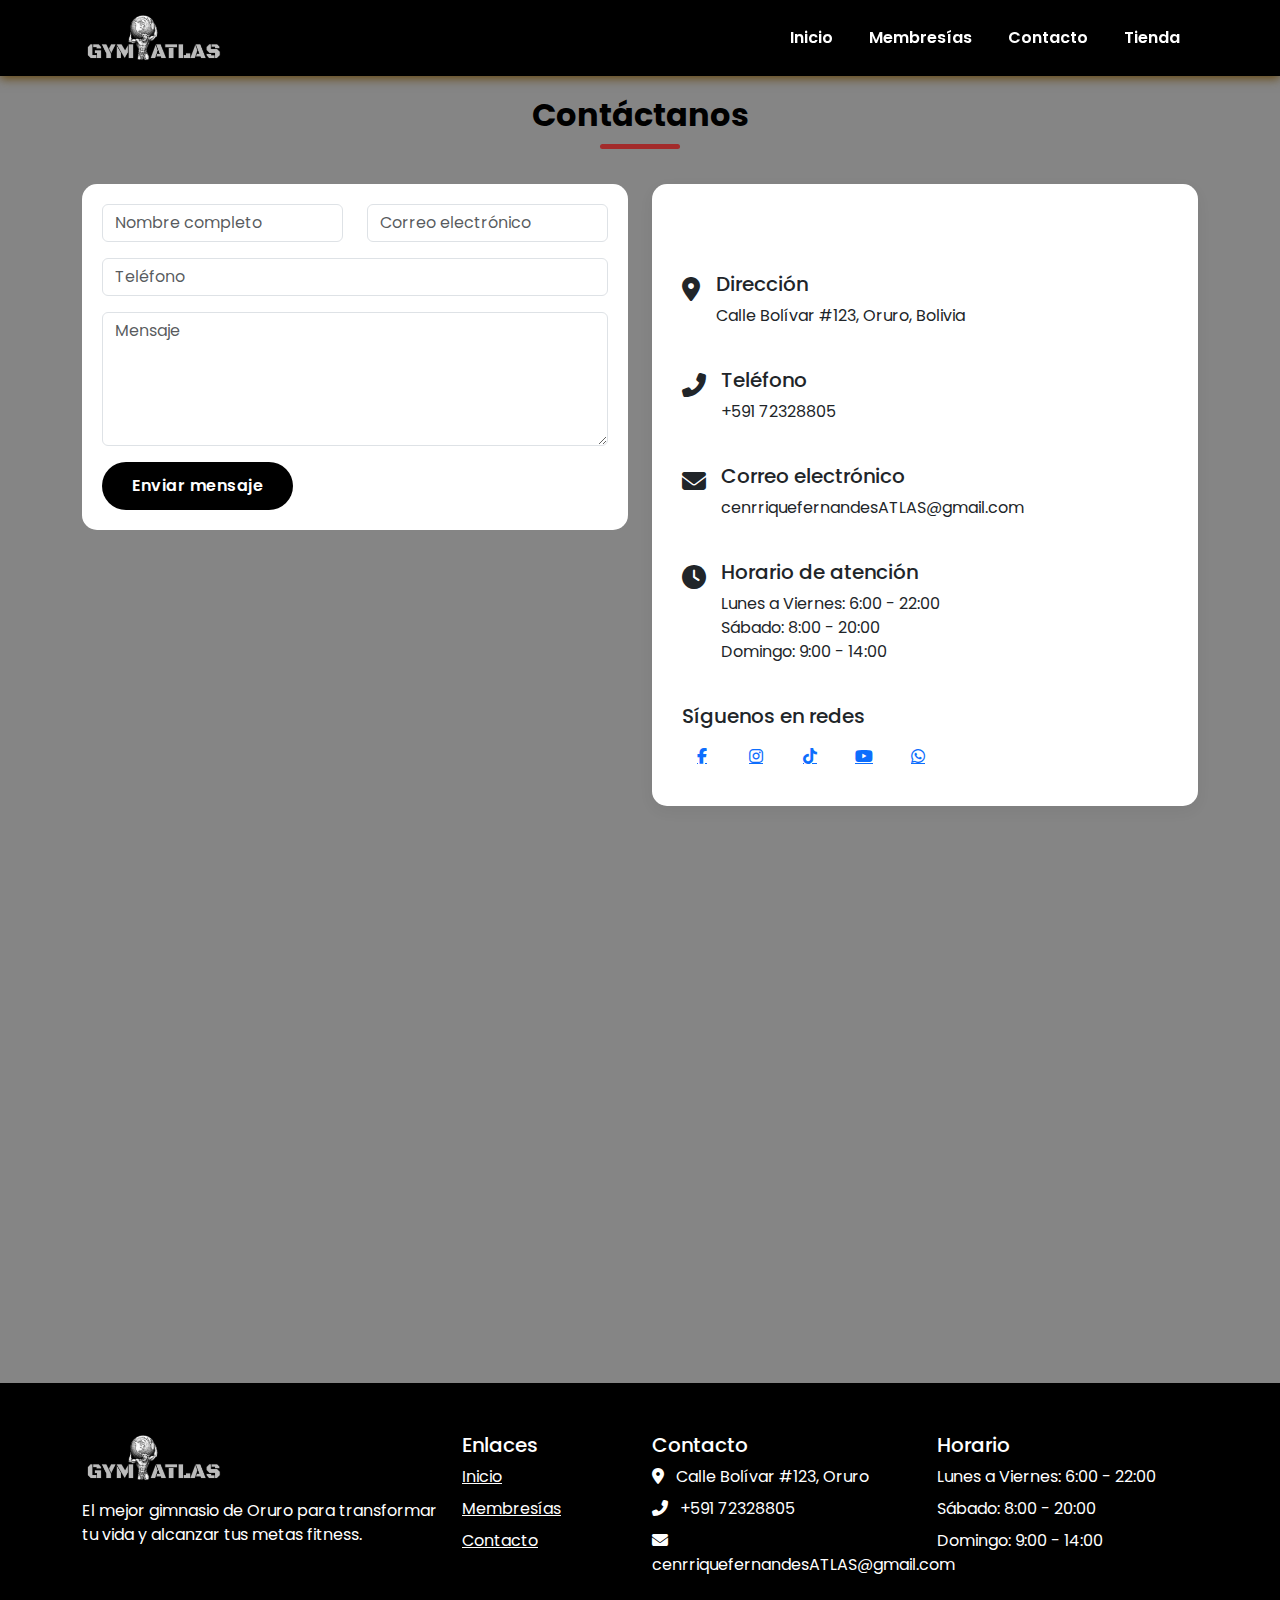
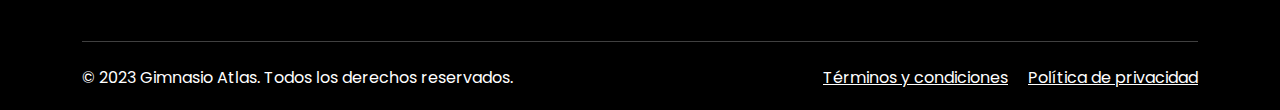
<file: contactos.html>
<!DOCTYPE html>
<html lang="en">
<head>
    <meta charset="UTF-8">
    <meta name="viewport" content="width=device-width, initial-scale=1.0">
     <title>Contactos - Atlas Gym</title>
    <!-- Bootstrap CSS -->
    <link href="https://cdn.jsdelivr.net/npm/bootstrap@5.3.0/dist/css/bootstrap.min.css" rel="stylesheet">
    <!-- Font Awesome -->
    <link rel="stylesheet" href="https://cdnjs.cloudflare.com/ajax/libs/font-awesome/6.4.0/css/all.min.css">
    <!-- Google Fonts -->
    <link href="https://fonts.googleapis.com/css2?family=Poppins:wght@300;400;600;700;800&display=swap" rel="stylesheet">
    <link rel="stylesheet" href="estilos.css">
    <link rel="icono" href="imagenes/icono.png">
</head>
</head>
<body>
    <!-- Navbar -->
    <nav class="navbar navbar-expand-lg navbar-light fixed-top">
        <div class="container">
            <a class="navbar-brand" href="#">
                <img src="imagenes/logo gym atlas.jpg" alt="Gimnasio Atlas" height="50">
            </a>
            <button class="navbar-toggler" type="button" data-bs-toggle="collapse" data-bs-target="#navbarNav">
                <span class="navbar-toggler-icon"></span>
            </button>
            <div class="collapse navbar-collapse" id="navbarNav">
                <ul class="navbar-nav ms-auto">
                    <li class="nav-item">
                        <a class="nav-link active" href="index.html">Inicio</a>
                    </li>
                    <li class="nav-item">
                        <a class="nav-link" href="membresias.html">Membresías</a>
                    </li>
                    <li class="nav-item">
                        <a class="nav-link" href="contactos.html">Contacto</a>
                    </li>
                    <li class="nav-item">
                        <a class="nav-link" href="tienda.html">Tienda</a>
                    </li>
                </ul>
            </div>
        </div>
    </nav>

        <!-- Contacto -->
    <section id="contacto" class="py-5">
        <div class="container py-5">
            <h2 class="section-title">Contáctanos</h2>
            <div class="row">
                <div class="col-lg-6 mb-4">
                    <form action="https://formsubmit.co/785fe104e1b6940d28694e0bf7aa62e7" method="POST" />
                        <div class="row">
                            <div class="col-md-6 mb-3">
                                <input type="text" class="form-control" placeholder="Nombre completo" required name="Nombre">
                            </div>
                            <div class="col-md-6 mb-3">
                                <input type="email" class="form-control" placeholder="Correo electrónico" required name="ESmail">
                            </div>
                        </div>
                        <div class="mb-3">
                            <input type="tel" class="form-control" placeholder="Teléfono" name="Telefono">
                        </div>
                        <div class="mb-3">
                            <textarea class="form-control" rows="5" placeholder="Mensaje" required name="Mensaje"></textarea>
                        </div>
                        <button type="submit" class="btn btn-primary">Enviar mensaje</button>

                        <input type="hidden" name="_next" value="https://enelson21.github.io/GYM_ATLAS/">
                        <input type="hidden" name="captcha" value="false">
                    </form>
                </div>
                <div class="col-lg-6 mb-4">
                    <div class="contact-info">
                        <h3 class="mb-4">Información de contacto</h3>
                       <div class="d-flex align-items-start mb-4 flex-column flex-md-row">
                            <div class="contact-icon me-3">
                                <i class="fas fa-map-marker-alt"></i>
                            </div>
                            <div>
                                <h5>Dirección</h5>
                                <p>Calle Bolívar #123, Oruro, Bolivia</p>
                            </div>
                        </div>
                        <div class="d-flex align-items-start mb-4">
                            <div class="contact-icon">
                                <i class="fas fa-phone-alt"></i>
                            </div>
                            <div>
                                <h5>Teléfono</h5>
                                <p>+591 72328805</p>
                            </div>
                        </div>
                        <div class="d-flex align-items-start mb-4">
                            <div class="contact-icon">
                                <i class="fas fa-envelope"></i>
                            </div>
                            <div>
                                <h5>Correo electrónico</h5>
                                <p>cenrriquefernandesATLAS@gmail.com</p>
                            </div>
                        </div>
                        <div class="d-flex align-items-start mb-4">
                            <div class="contact-icon">
                                <i class="fas fa-clock"></i>
                            </div>
                            <div>
                                <h5>Horario de atención</h5>
                                <p>Lunes a Viernes: 6:00 - 22:00<br>
                                Sábado: 8:00 - 20:00<br>
                                Domingo: 9:00 - 14:00</p>
                            </div>
                        </div>
                        <div class="mt-4">
                            <h5>Síguenos en redes</h5>
                            <a href="https://www.facebook.com/AtlasgymOruro/" class="social-icon"><i class="fab fa-facebook-f"></i></a>
                            <a href="#" class="social-icon"><i class="fab fa-instagram"></i></a>
                            <a href="#" class="social-icon"><i class="fab fa-tiktok"></i></a>
                            <a href="#" class="social-icon"><i class="fab fa-youtube"></i></a>
                            <a href="#" class="social-icon"><i class="fab fa-whatsapp"></i></a>
                        </div>
                    </div>
                </div>
            </div>
        </div>
    </section>

       <!-- Mapa -->
    <div class="container-fluid p-0">
        <iframe src="https://www.google.com/maps/embed?pb=!1m18!1m12!1m3!1d2256.6822478850318!2d-67.10567607563262!3d-17.966076793545753!2m3!1f0!2f0!3f0!3m2!1i1024!2i768!4f13.1!3m3!1m2!1s0x93e2b1aeb96698b9%3A0xb6438e914bb130fe!2sATLAS%20GYM!5e0!3m2!1ses!2sbo!4v1755005750102!5m2!1ses!2sbo" width="100%" height="450" style="border:0;" allowfullscreen="" loading="lazy" referrerpolicy="no-referrer-when-downgrade"></iframe>
    </div>

    <!-- Footer -->
    <footer>
        <div class="container">
            <div class="row">
                <div class="col-lg-4 mb-4">
                    <img src="imagenes/logo gym atlas.jpg" alt="Gimnasio Atlas" height="50" class="mb-3">
                    <p>El mejor gimnasio de Oruro para transformar tu vida y alcanzar tus metas fitness.</p>
                </div>
                <div class="col-lg-2 col-md-6 mb-4">
                    <h5>Enlaces</h5>
                    <ul class="list-unstyled">
                        <li class="mb-2"><a href="index.html" class="text-white">Inicio</a></li>
                        <li class="mb-2"><a href="membresias.html" class="text-white">Membresías</a></li>
                        <li class="mb-2"><a href="contactos.html" class="text-white">Contacto</a></li>
                    </ul>
                </div>
                <div class="col-lg-3 col-md-6 mb-4">
                    <h5>Contacto</h5>
                    <ul class="list-unstyled">
                        <li class="mb-2"><i class="fas fa-map-marker-alt me-2"></i> Calle Bolívar #123, Oruro</li>
                        <li class="mb-2"><i class="fas fa-phone-alt me-2"></i> +591 72328805</li>
                        <li class="mb-2"><i class="fas fa-envelope me-2"></i> cenrriquefernandesATLAS@gmail.com</li>
                    </ul>
                </div>
                <div class="col-lg-3 mb-4">
                    <h5>Horario</h5>
                    <ul class="list-unstyled">
                        <li class="mb-2">Lunes a Viernes: 6:00 - 22:00</li>
                        <li class="mb-2">Sábado: 8:00 - 20:00</li>
                        <li class="mb-2">Domingo: 9:00 - 14:00</li>
                    </ul>
                </div>
            </div>
            <hr class="mt-4 mb-4">
            <div class="row">
                <div class="col-md-6 text-center text-md-start">
                    <p class="mb-0">&copy; 2023 Gimnasio Atlas. Todos los derechos reservados.</p>
                </div>
                <div class="col-md-6 text-center text-md-end">
                    <a href="#" class="text-white me-3">Términos y condiciones</a>
                    <a href="#" class="text-white">Política de privacidad</a>
                </div>
            </div>
        </div>
    </footer>
    <script src="https://cdn.jsdelivr.net/npm/bootstrap@5.3.3/dist/js/bootstrap.bundle.min.js"></script>
</body>

</html>
</file>
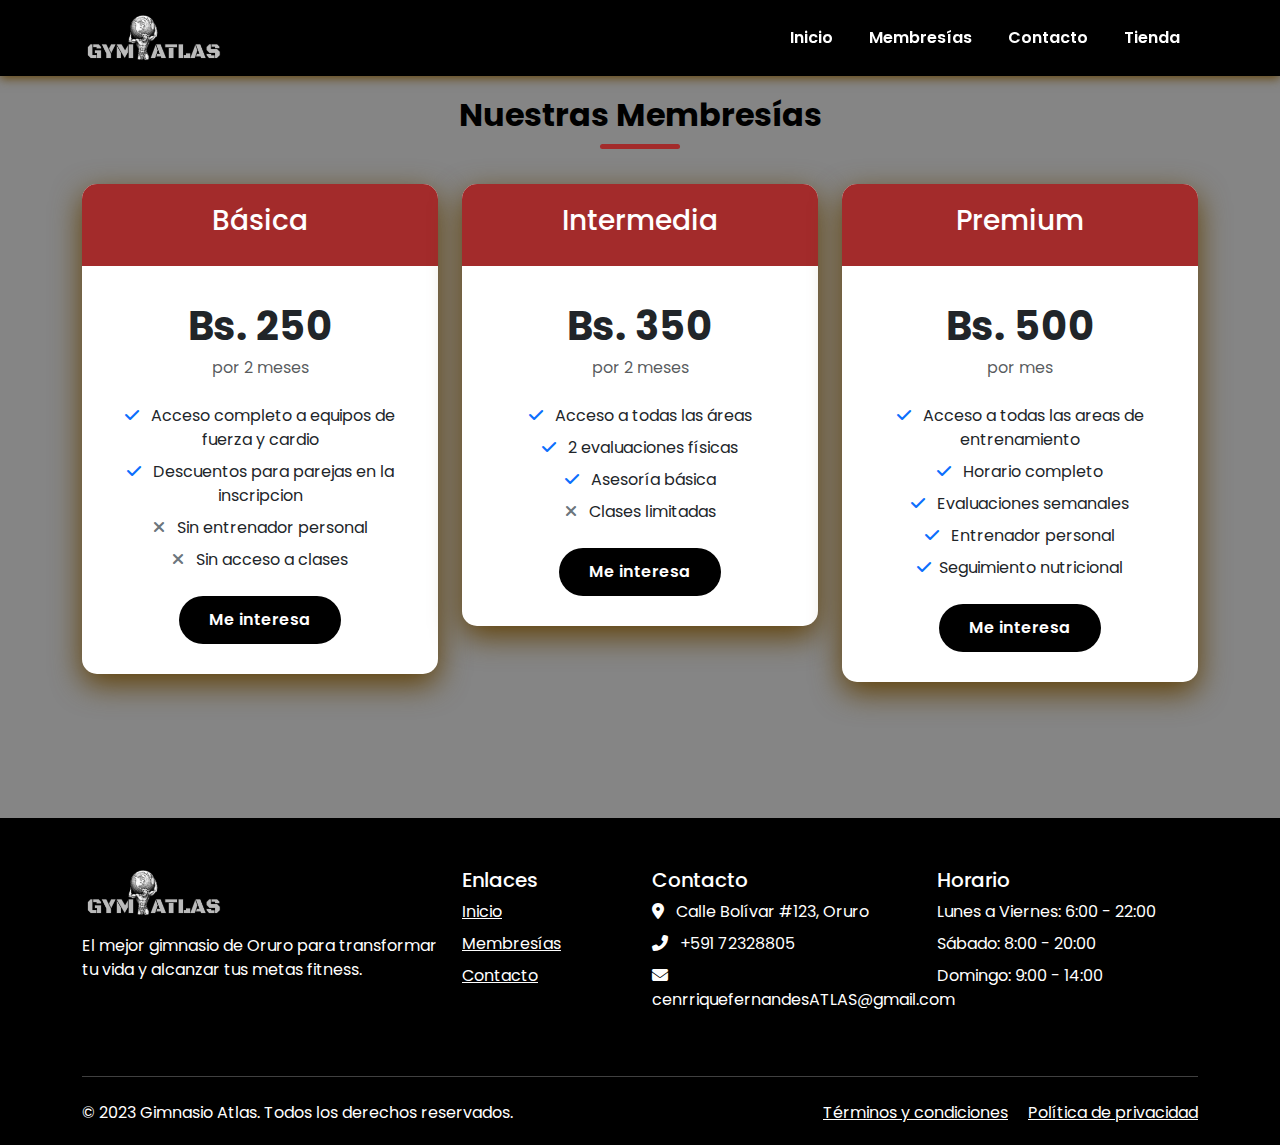
<file: membresias.html>
<!DOCTYPE html>
<html lang="en">
<head>
    <meta charset="UTF-8">
    <meta name="viewport" content="width=device-width, initial-scale=1.0">
    <title>Membresias - Atlas Gym</title>
    <!-- Bootstrap CSS -->
    <link href="https://cdn.jsdelivr.net/npm/bootstrap@5.3.0/dist/css/bootstrap.min.css" rel="stylesheet">
    <!-- Font Awesome -->
    <link rel="stylesheet" href="https://cdnjs.cloudflare.com/ajax/libs/font-awesome/6.4.0/css/all.min.css">
    <!-- Google Fonts -->
    <link href="https://fonts.googleapis.com/css2?family=Poppins:wght@300;400;600;700;800&display=swap" rel="stylesheet">
    <link rel="stylesheet" href="estilos.css">
    <link rel="icono" href="imagenes/icono.png">
</head>
<body>
    <!-- Navbar -->
    <nav class="navbar navbar-expand-lg navbar-light fixed-top">
        <div class="container">
            <a class="navbar-brand" href="#">
                <img src="imagenes/logo gym atlas.jpg" alt="Gimnasio Atlas" height="50">
            </a>
            <button class="navbar-toggler" type="button" data-bs-toggle="collapse" data-bs-target="#navbarNav">
                <span class="navbar-toggler-icon"></span>
            </button>
            <div class="collapse navbar-collapse" id="navbarNav">
                <ul class="navbar-nav ms-auto">
                    <li class="nav-item">
                        <a class="nav-link active" href="index.html">Inicio</a>
                    </li>
                    <li class="nav-item">
                        <a class="nav-link" href="membresias.html">Membresías</a>
                    </li>
                    <li class="nav-item">
                        <a class="nav-link" href="contactos.html">Contacto</a>
                    </li>
                    <li class="nav-item">
                        <a class="nav-link" href="tienda.html">Tienda</a>
                    </li>
                </ul>
            </div>
        </div>
    </nav>

    <!-- Membresías -->
    <section id="membresias" class="py-5 bg-light">
        <div class="container py-5">
            <h2 class="section-title">Nuestras Membresías</h2>
            <div class="row">
                <div class="col-lg-4 col-md-6">
                    <div class="pricing-card">
                        <div class="pricing-header">
                            <h3>Básica</h3>
                        </div>
                        <div class="pricing-body">
                            <div class="price">Bs. 250</div>
                            <p class="text-muted">por 2 meses</p>
                            <ul class="list-unstyled mt-4 mb-4">
                                <li class="mb-2"><i class="fas fa-check text-primary me-2"></i> Acceso completo a equipos de fuerza y cardio</li>
                                <li class="mb-2"><i class="fas fa-check text-primary me-2"></i> Descuentos para parejas en la inscripcion</li>
                                <li class="mb-2"><i class="fas fa-times text-secondary me-2"></i> Sin entrenador personal</li>
                                <li class="mb-2"><i class="fas fa-times text-secondary me-2"></i> Sin acceso a clases</li>
                            </ul>
                            <a href="contactos.html" class="btn btn-primary">Me interesa</a>
                        </div>
                    </div>
                </div>
                <div class="col-lg-4 col-md-6">
                    <div class="pricing-card">
                        <div class="pricing-header">
                            <h3>Intermedia</h3>
                        </div>
                        <div class="pricing-body">
                            <div class="price">Bs. 350</div>
                            <p class="text-muted">por 2 meses</p>
                            <ul class="list-unstyled mt-4 mb-4">
                                <li class="mb-2"><i class="fas fa-check text-primary me-2"></i> Acceso a todas las áreas</li>
                                <li class="mb-2"><i class="fas fa-check text-primary me-2"></i> 2 evaluaciones físicas</li>
                                <li class="mb-2"><i class="fas fa-check text-primary me-2"></i> Asesoría básica</li>
                                <li class="mb-2"><i class="fas fa-times text-secondary me-2"></i> Clases limitadas</li>
                            </ul>
                            <a href="contactos.html" class="btn btn-primary">Me interesa</a>
                        </div>
                    </div>
                </div>
                <div class="col-lg-4 col-md-6">
                    <div class="pricing-card">
                        <div class="pricing-header">
                            <h3>Premium</h3>
                        </div>
                        <div class="pricing-body">
                            <div class="price">Bs. 500</div>
                            <p class="text-muted">por mes</p>
                            <ul class="list-unstyled mt-4 mb-4">
                                <li class="mb-2"><i class="fas fa-check text-primary me-2"></i> Acceso a todas las areas de entrenamiento</li>
                                <li class="mb-2"><i class="fas fa-check text-primary me-2"></i> Horario completo</li>
                                <li class="mb-2"><i class="fas fa-check text-primary me-2"></i> Evaluaciones semanales</li>
                                <li class="mb-2"><i class="fas fa-check text-primary me-2"></i> Entrenador personal</li>
                                 <li class="mb-2"><i class="fas fa-check text-primary me-2"></i>Seguimiento nutricional</li>
                            </ul>
                            <a href="contactos.html" class="btn btn-primary">Me interesa</a>
                        </div>
                    </div>
                </div>
            </div>
        </div>
    </section>

  <!-- Footer -->
    <footer>
        <div class="container">
            <div class="row">
                <div class="col-lg-4 mb-4">
                    <img src="imagenes/logo gym atlas.jpg" alt="Gimnasio Atlas" height="50" class="mb-3">
                    <p>El mejor gimnasio de Oruro para transformar tu vida y alcanzar tus metas fitness.</p>
                </div>
                <div class="col-lg-2 col-md-6 mb-4">
                    <h5>Enlaces</h5>
                    <ul class="list-unstyled">
                        <li class="mb-2"><a href="index.html" class="text-white">Inicio</a></li>
                        <li class="mb-2"><a href="membresias.html" class="text-white">Membresías</a></li>
                        <li class="mb-2"><a href="contactos.html" class="text-white">Contacto</a></li>
                    </ul>
                </div>
                <div class="col-lg-3 col-md-6 mb-4">
                    <h5>Contacto</h5>
                    <ul class="list-unstyled">
                        <li class="mb-2"><i class="fas fa-map-marker-alt me-2"></i> Calle Bolívar #123, Oruro</li>
                        <li class="mb-2"><i class="fas fa-phone-alt me-2"></i> +591 72328805</li>
                        <li class="mb-2"><i class="fas fa-envelope me-2"></i> cenrriquefernandesATLAS@gmail.com</li>
                    </ul>
                </div>
                <div class="col-lg-3 mb-4">
                    <h5>Horario</h5>
                    <ul class="list-unstyled">
                        <li class="mb-2">Lunes a Viernes: 6:00 - 22:00</li>
                        <li class="mb-2">Sábado: 8:00 - 20:00</li>
                        <li class="mb-2">Domingo: 9:00 - 14:00</li>
                    </ul>
                </div>
            </div>
            <hr class="mt-4 mb-4">
            <div class="row">
                <div class="col-md-6 text-center text-md-start">
                    <p class="mb-0">&copy; 2023 Gimnasio Atlas. Todos los derechos reservados.</p>
                </div>
                <div class="col-md-6 text-center text-md-end">
                    <a href="#" class="text-white me-3">Términos y condiciones</a>
                    <a href="#" class="text-white">Política de privacidad</a>
                </div>
            </div>
        </div>
    </footer>
    <script src="https://cdn.jsdelivr.net/npm/bootstrap@5.3.3/dist/js/bootstrap.bundle.min.js"></script>
</body>
</html>
</file>
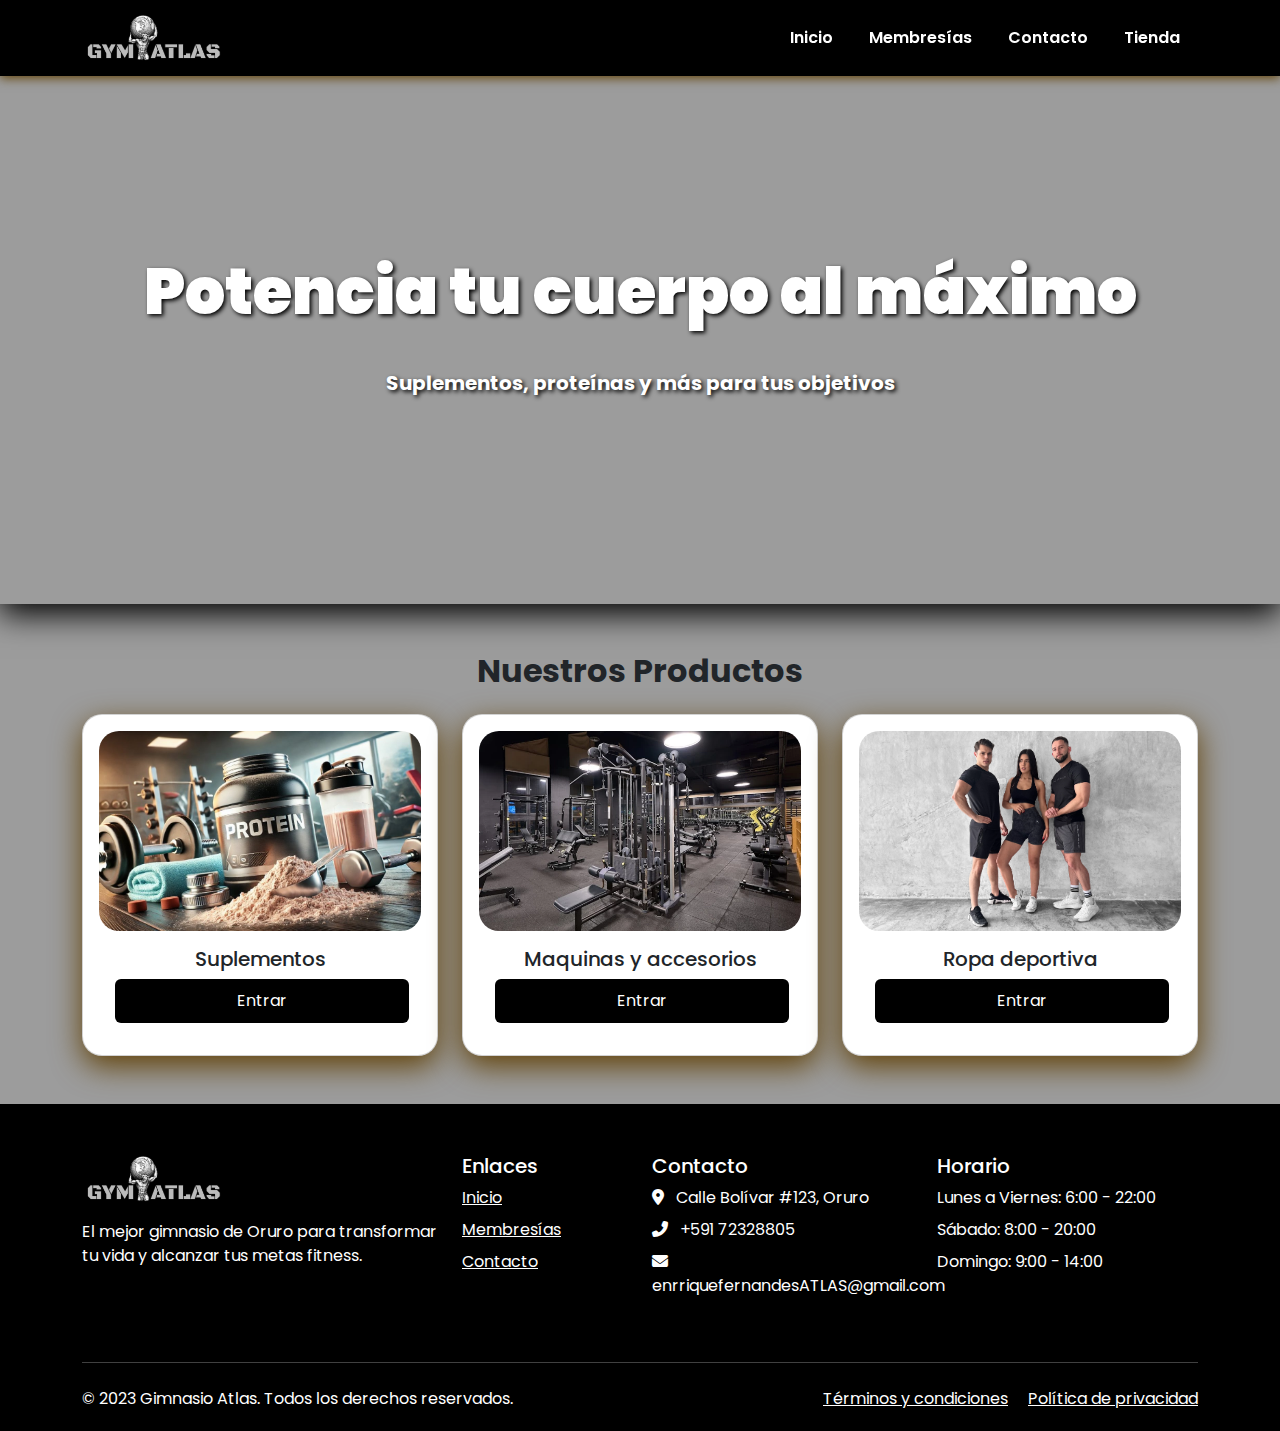
<file: tienda.html>
<!DOCTYPE html>
<html lang="en">
<head>
    <meta charset="UTF-8">
    <meta name="viewport" content="width=device-width, initial-scale=1.0">
    <title>Tienda - Atlas Gym</title>
    <!-- Font Awesome -->
    <link rel="stylesheet" href="https://cdnjs.cloudflare.com/ajax/libs/font-awesome/6.4.0/css/all.min.css">
    <!-- Google Fonts -->
    <link href="https://fonts.googleapis.com/css2?family=Poppins:wght@300;400;600;700;800&display=swap" rel="stylesheet">
     <!-- Bootstrap CSS -->
    <link href="https://cdn.jsdelivr.net/npm/bootstrap@5.3.3/dist/css/bootstrap.min.css" rel="stylesheet" />
    <link rel="stylesheet" href="tienda.css">
    <link rel="icono" href="imagenes/icono.png">
</head>
<body>
    <!-- Navbar -->
  <section>
    <nav class="navbar navbar-expand-lg navbar-light fixed-top">
      <div class="container">
          <a class="navbar-brand" href="#">
              <img src="imagenes/logo gym atlas.jpg" alt="Gimnasio Atlas" height="50">
          </a>
          <button class="navbar-toggler" type="button" data-bs-toggle="collapse" data-bs-target="#navbarNav">
              <span class="navbar-toggler-icon"></span>
          </button>
          <div class="collapse navbar-collapse" id="navbarNav">
              <ul class="navbar-nav ms-auto">
                  <li class="nav-item">
                      <a class="nav-link active" href="index.html">Inicio</a>
                  </li>
                  <li class="nav-item">
                      <a class="nav-link" href="membresias.html">Membresías</a>
                  </li>
                  <li class="nav-item">
                      <a class="nav-link" href="contactos.html">Contacto</a>
                  </li>
                  <li class="nav-item">
                      <a class="nav-link" href="tienda.html">Tienda</a>
                  </li>
              </ul>
          </div>
      </div>
    </nav>
  </section>
 
<!--titulo-->
  <section class="hero text-center">
    <div>
      <h1 class="hero-title">Potencia tu cuerpo al máximo</h1>
      <p class="lead fw-bold">Suplementos, proteínas y más para tus objetivos</p>
    </div>
  </section>

  <!-- NUESTROS PRODUCTOS -->
  <section class="py-5">
    <div class="container">
      <h2 class="text-center mb-4">Nuestros Productos</h2>
      <div class="row g-4">
        <!-- SUPLEMENTOS -->
        <div class="col-md-4">
          <div class="card product-card">
            <img src="imagenes/suplementos.jpg" class="card-img-top" alt="Proteína Whey">
            <div class="card-body">
              <h5 class="card-title">Suplementos</h5>
              <a href="tienda_suplementos.html" class="btn btn-primary">Entrar</a>
            </div>
          </div>
        </div>

        <!-- MAQUINA Y ACCESORIO -->
        <div class="col-md-4">
          <div class="card product-card">
            <img src="imagenes/maquinas y.webp" class="card-img-top" alt="Creatina">
            <div class="card-body">
              <h5 class="card-title">Maquinas y accesorios</h5>
              <a href="tienda_maquinas.html" class="btn btn-primary">Entrar</a>
            </div>
          </div>
        </div>

        <!-- ROPA DEPORTIVA -->
        <div class="col-md-4">
          <div class="card product-card">
            <img src="imagenes/ropa1.webp" class="card-img-top" alt="Aminoácidos BCAA">
            <div class="card-body">
              <h5 class="card-title">Ropa deportiva</h5>
              <a href="tienda_ropa.html" class="btn btn-primary">Entrar</a>
            </div>
          </div>
        </div>
      </div>
    </div>
  </section>

  <!-- Footer -->
    <footer>
        <div class="container">
            <div class="row">
                <div class="col-lg-4 mb-4">
                    <img src="imagenes/logo gym atlas.jpg" alt="Gimnasio Atlas" height="50" class="mb-3">
                    <p>El mejor gimnasio de Oruro para transformar tu vida y alcanzar tus metas fitness.</p>
                </div>
                <div class="col-lg-2 col-md-6 mb-4">
                    <h5>Enlaces</h5>
                    <ul class="list-unstyled">
                        <li class="mb-2"><a href="index.html" class="text-white">Inicio</a></li>
                        <li class="mb-2"><a href="membresias.html" class="text-white">Membresías</a></li>
                        <li class="mb-2"><a href="contactos.html" class="text-white">Contacto</a></li>
                    </ul>
                </div>
                <div class="col-lg-3 col-md-6 mb-4">
                    <h5>Contacto</h5>
                    <ul class="list-unstyled">
                        <li class="mb-2"><i class="fas fa-map-marker-alt me-2"></i> Calle Bolívar #123, Oruro</li>
                        <li class="mb-2"><i class="fas fa-phone-alt me-2"></i> +591 72328805</li>
                        <li class="mb-2"><i class="fas fa-envelope me-2"></i> enrriquefernandesATLAS@gmail.com</li>
                    </ul>
                </div>
                <div class="col-lg-3 mb-4">
                    <h5>Horario</h5>
                    <ul class="list-unstyled">
                        <li class="mb-2">Lunes a Viernes: 6:00 - 22:00</li>
                        <li class="mb-2">Sábado: 8:00 - 20:00</li>
                        <li class="mb-2">Domingo: 9:00 - 14:00</li>
                    </ul>
                </div>
            </div>
            <hr class="mt-4 mb-4">
            <div class="row">
                <div class="col-md-6 text-center text-md-start">
                    <p class="mb-0">&copy; 2023 Gimnasio Atlas. Todos los derechos reservados.</p>
                </div>
                <div class="col-md-6 text-center text-md-end">
                    <a href="#" class="text-white me-3">Términos y condiciones</a>
                    <a href="#" class="text-white">Política de privacidad</a>
                </div>
            </div>
        </div>
    </footer>
    <script src="https://cdn.jsdelivr.net/npm/bootstrap@5.3.3/dist/js/bootstrap.bundle.min.js"></script>
</body>
</html>
</file>
<file: estilos.css>
body {
    font-family: 'Poppins', sans-serif;
    overflow-x: hidden;
    background: rgba(0, 0, 0, 0.478);

}


/* Estilo Canva - Hero Section */
.hero {
    background: linear-gradient(rgba(43, 45, 66, 0.7), rgba(43, 45, 66, 0.7)), 
                url('https://images.unsplash.com/photo-1534438327276-14e5300c3a48?ixlib=rb-4.0.3&auto=format&fit=crop&w=1470&q=80');
    background-size: cover;
    background-position: center;
    min-height: 90vh;
    display: flex;
    align-items: center;
    color: white;
    padding-top: 80px;
}
.hero-title {
    font-size: 3.5rem;
    font-weight: 800;
    line-height: 1.2;
    text-shadow: 2px 2px 4px rgba(0,0,0,0.3);
}

/* Botones estilo Canva */
.btn-primary {
    background-color: black;
    border: none;
    border-radius: 50px;
    padding: 12px 30px;
    font-weight: 600;
    letter-spacing: 0.5px;
    transition: all 0.3s;
}
.btn-primary:hover {
    background-color:rgb(163 43 43) ;
    transform: translateY(-3px);
    box-shadow: 0 5px 15px rgba(255, 90, 95, 0.4);
}
.btn-outline-light {
    border-radius: 50px;
    padding: 12px 30px;
    font-weight: 600;
    letter-spacing: 0.5px;
    transition: all 0.3s;
}
.btn-outline-light:hover {
    background-color: rgb(163 43 43);
    transform: translateY(-3px);
    box-shadow: 0 5px 15px rgba(255, 255, 255, 0.4);
}


/* Navbar estilo Canva */
.navbar {
    background-color: rgb(0, 0, 0);
    box-shadow: 0 2px 10px rgb(97, 65, 6);
    transition: all 2s;
}   
.navbar-toggler{
    background-color: white;
}
.navbar.scrolled {
    background-color:rgb(163 43 43) !important;
    box-shadow: 0 5px 20px rgba(0,0,0,0.15);
}
.nav-link {
    color:white !important;
    font-weight: 600;
    margin: 0 10px;
    position: relative;
}
.nav-link:after {
    content: '';
    position: absolute;
    bottom: 0;
    left: 0;
    width: 0;
    height: 3px;
    background-color:#ffffff;
    transition: width 0.3s;
}
.nav-link:hover:after {
    width: 100%;
}


/* Secciones */
.section-title {
    font-weight: 700;
    color:rgb(0, 0, 0);
    position: relative;
    margin-bottom: 50px;
    text-align: center;
}

.section-title:after {
    content: '';
    position: absolute;
    bottom: -15px;
    left: 50%;
    transform: translateX(-50%);
    width: 80px;
    height: 5px;
    background-color: rgb(163 43 43);
    border-radius: 5px;
}

/* Tarjetas de servicios */
.service-card {
    border: none;
    border-radius: 15px;
    overflow: hidden;
    box-shadow: 0 10px 30px rgb(97, 65, 6);
    transition: all 0.3s;
    margin-bottom: 30px;
    height: 100%;
}

.service-card:hover {
    transform: translateY(-10px);
    box-shadow: 0 15px 35px rgb(163 43 43);
}

.service-icon {
    font-size: 2.5rem;
    color: var(--primary);
    margin-bottom: 20px;
}

.col-lg-4.col-md-6 {
    padding-bottom: 10px;
}

/* Membresías */
.pricing-card {
    background-color: white;
    border: none;
    border-radius: 15px;
    overflow: hidden;
    box-shadow: 0 10px 30px rgb(97, 65, 6);
    transition: all 0.3s;
    margin-bottom: 30px;
}

.pricing-card:hover {
    transform: translateY(-10px);
    box-shadow: 0 15px 35px rgb(163 43 43) ;
}

.pricing-header {
    background-color: rgb(163 43 43);
    color: rgb(0, 0, 0);
    padding: 20px;
    text-align: center;
}

.pricing-body {
    padding: 30px;
    text-align: center;
}

.price {
    font-size: 2.5rem;
    font-weight: 700;
    color: var(--dark);
}
h3{
    color: white;
}

/* Entrenadores */
.trainer-card {
    position: relative;
    border-radius: 15px;
    overflow: hidden;
    box-shadow: 0 10px 30px rgba(0,0,0,0.1);
    margin-bottom: 30px;
}

.trainer-img {
    width: 100%;
    height: 350px;
    object-fit: cover;
    transition: transform 0.5s;
}

.trainer-card:hover .trainer-img {
    transform: scale(1.1);
}

.trainer-info {
    position: absolute;
    bottom: 0;
    left: 0;
    right: 0;
    background: linear-gradient(to top, rgba(0,0,0,0.8), transparent);
    padding: 20px;
    color: white;
}

/* Galería */
.gallery-item {
    border-radius: 15px;
    overflow: hidden;
    margin-bottom: 30px;
    box-shadow: 0 5px 15px rgba(0,0,0,0.1);
}
.bg-light {
    --bs-bg-opacity: none; 
}

.gallery-img {
    width: 100%;
    height: 250px;
    object-fit: cover;
    transition: transform 0.5s;
}

.gallery-item:hover .gallery-img {
    transform: scale(1.1);
}

/* Contacto */
form{
    background-color: white;
    padding: 20px;
    border-radius: 15px;
}
    
.contact-info {
    background-color: white;
    border-radius: 15px;
    padding: 30px;
    height: 100%;
    box-shadow: 0 5px 15px rgba(0,0,0,0.05);
}

.contact-icon {
    font-size: 1.5rem;
    color: var(--primary);
    margin-right: 15px;
}

/* Footer */
footer {
    background-color: black;
    color: white;
    padding: 50px 0 20px;
}

.social-icon {
    display: inline-flex;
    align-items: center;
    justify-content: center;
    width: 40px;
    height: 40px;
    background-color: rgba(255,255,255,0.1);
    border-radius: 50%;
    margin-right: 10px;
    transition: all 0.3s;
}

.social-icon:hover {
    background-color: var(--primary);
    transform: translateY(-5px);
}

/* Sección Entrenadores */
#entrenadores .section-title {
  font-family: 'Poppins', sans-serif;
  font-weight: 700;
  color: #222;
}

.entrenador-card {
  position: relative;
  overflow: visible;
  border-radius: 20px;
  background: #fff;
  transition: transform 0.3s ease, box-shadow 0.3s ease;
  
}

.entrenador-card:hover {
  transform: translateY(-5px);
  box-shadow: 0 10px 25px rgba(0, 0, 0, 0.1);
}

.entrenador-img {
  width: 130px;
  height: 130px;
  overflow: hidden;
  border-radius: 50%;
  border: 4px solid #fff;
  background-color: #fff;
  box-shadow: 0 0 10px rgba(0,0,0,0.1);
  margin-top: -65px;
}

.entrenador-img img {
  width: 100%;
  height: 100%;
  object-fit: cover;
}

.social-icons a {
  font-size: 1.2rem;
  transition: color 0.3s ease;
}

.social-icons a:hover {
  color: #dc3545;
}

.entrenador{
    padding-top: 4rem;
   
}
</file>
<file: tienda.css>
body {
        font-family: 'Poppins', sans-serif;
        background-color: #00000063;
    }

     /* INICIO DE TIENDA */
    .hero {
        background-image: url(https://st4.depositphotos.com/1001877/41570/i/450/depositphotos_415702008-stock-photo-whey-protein-can-barbell-shaker.jpg);
        box-shadow: 0 10px 30px black;
        background-size:cover;
        margin-top: 4rem;
        height: 60vh;
        display: flex;
        align-items: center;
        justify-content: center;
        color: rgb(255, 255, 255);
        text-shadow: 2px 2px 4px #000;
    }
    h2{
        font-weight: 700;
    }
    .hero h1 {
        font-size: 4rem;
        padding: 15px;
        font-family:  'Poppins','Montserrat' sans-serif;
        font-weight: 900;
        color: white;

    }
    .hero p{
        border-radius: 15px;
        padding: 15px;
    }

     /* PRODUCTOS */
    .product-card img {
        height: 200px;
        border-radius: 20px;
        object-fit: cover;
    }
    .product-card{
        box-shadow: 0 10px 30px rgb(97, 65, 6);
        border-radius: 20px;
        transition: all 0.8s;
        padding: 1rem;
    }
     .product-card:hover{
        transform: translateY(-10px);
        box-shadow: 0 10px 30px rgb(163 43 43);
       
    }
    .card-body {
        text-align: center;
    }
    a.btn{
        padding-left: 42%;
        padding-right: 42%;
        padding-bottom: 10px;
        padding-top: 10px;
        background-color: black;
        transition: all 0.3s;
        border: none;
    }
    a.btn:hover{
        background-color:rgb(163 43 43) !important;
        box-shadow: 0 5px 20px rgba(0,0,0,0.15);
    }
/* Navbar estilo Canva */
    .navbar {
        background-color: rgb(0, 0, 0);
        box-shadow: 0 2px 10px rgb(97, 65, 6);
        transition: all 2s;
    }
    .navbar.scrolled {
        background-color:rgb(163 43 43) !important;
        box-shadow: 0 5px 20px rgba(0,0,0,0.15);
    }
    
    .nav-link {
        color:white !important;
        font-weight: 600;
        margin: 0 10px;
        position: relative;
    }
    
    .nav-link:after {
        content: '';
        position: absolute;
        bottom: 0;
        left: 0;
        width: 0;
        height: 3px;
        background-color:#ffffff;
        transition: width 0.3s;
    }
    .navbar-toggler{
        background-color: white;
    }
    .nav-link:hover:after {
        width: 100%;
    }

/* Footer */
    footer {
        background-color: black;
        color: white;
        padding: 50px 0 20px;
    }
    
    .social-icon {
        display: inline-flex;
        align-items: center;
        justify-content: center;
        width: 40px;
        height: 40px;
        background-color: rgba(255,255,255,0.1);
        border-radius: 50%;
        margin-right: 10px;
        transition: all 0.3s;
    }
    
    .social-icon:hover {
        background-color: var(--primary);
        transform: translateY(-5px);
    }
</file>
